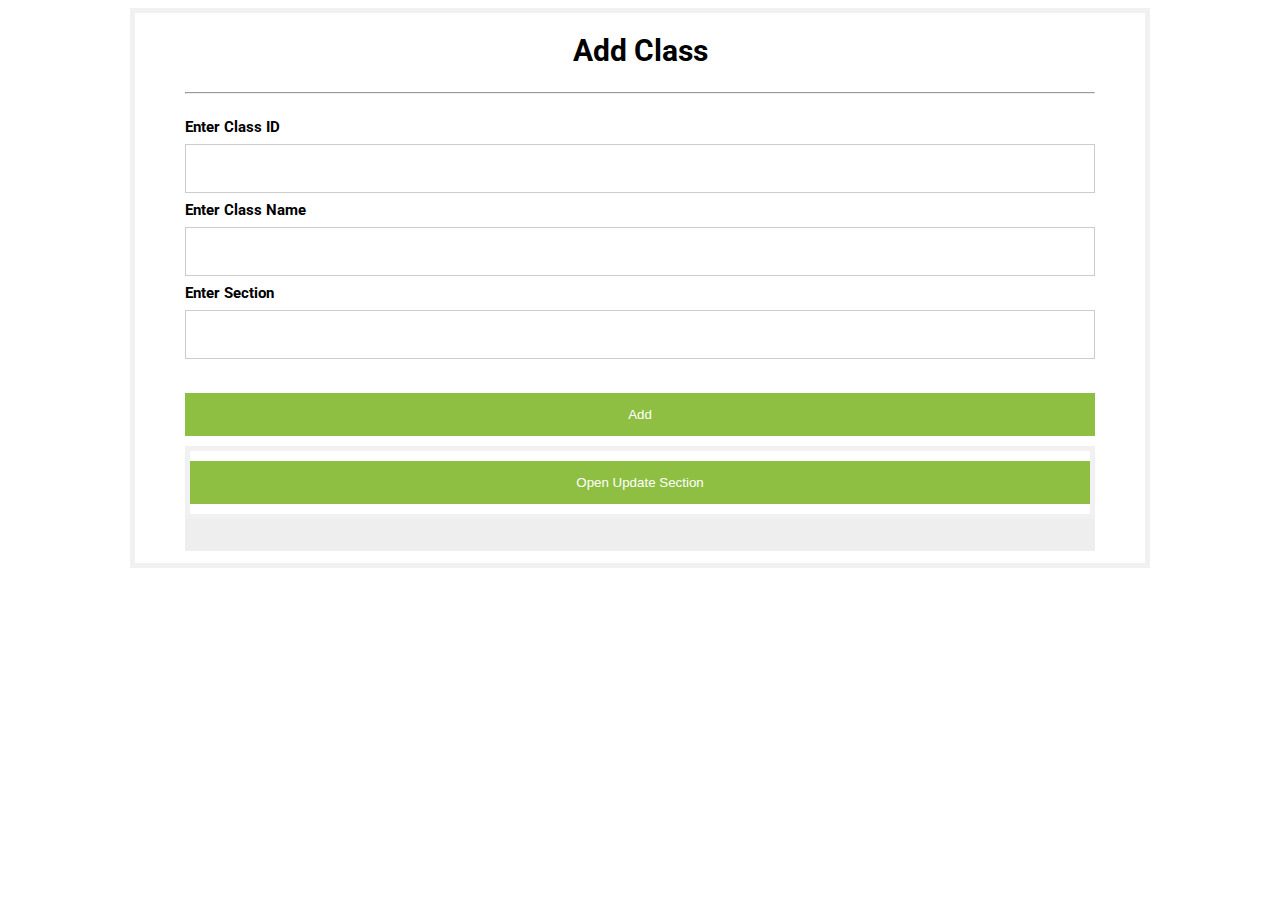
<file: add_class.html>
<!DOCTYPE html>
<html>
  <head>
    <title>Simple login form</title>
    <link href="https://fonts.googleapis.com/css?family=Roboto:300,400,500,700" rel="stylesheet">
    <style>
      html, body {
      display: flex;
      justify-content: center;
      font-family: Roboto, Arial, sans-serif;
      font-size: 15px;
      }
      form {
      border: 5px solid #f1f1f1;
      }
      input[type=text], input[type=password] {
      width: 100%;
      padding: 16px 8px;
      margin: 8px 0;
      display: inline-block;
      border: 1px solid #ccc;
      box-sizing: border-box;
      }
      button {
      background-color: #8ebf42;
      color: white;
      padding: 14px 0;
      margin: 10px 0;
      border: none;
      cursor: grabbing;
      width: 100%;
      }
      h1 {
      text-align:center;
      fone-size:18;
      }
      button:hover {
      opacity: 0.8;
      }
      .formcontainer {
      text-align: left;
      margin: 24px 50px 12px;
      }
      .container {
      padding: 16px 0;
      text-align:left;
      }
      span.psw {
      float: right;
      padding-top: 0;
      padding-right: 15px;
      }
      /* Change styles for span on extra small screens */
      @media screen and (max-width: 300px) {
      span.psw {
      display: block;
      float: none;
      }
    </style>
  </head>
  <body>
    <form action="add_class.php" method="POST">
      <h1>Add Class</h1>
      <div class="formcontainer">
      <hr/>
      
      <div class="container">
        <label for="ClassId"><strong>Enter Class ID</strong></label>
        <input type="text" name="ClassId" required>
        <label for="ClassName"><strong>Enter Class Name</strong></label>
        <input type="text" name="ClassName" required>
        <label for="Section"><strong>Enter Section</strong></label>
        <input type="text" name="Section" required>
      </div>
      <form action="add_class.php" method="POST">
      <button type="submit">Add</button>
      </form>
      <form action="update_class.html" method="POST">
      <button type="submit">Open Update Section</button>
      </form>
      <div class="container" style="background-color: #eee">
      </div>
    </form>
  </body>
</html>
</file>
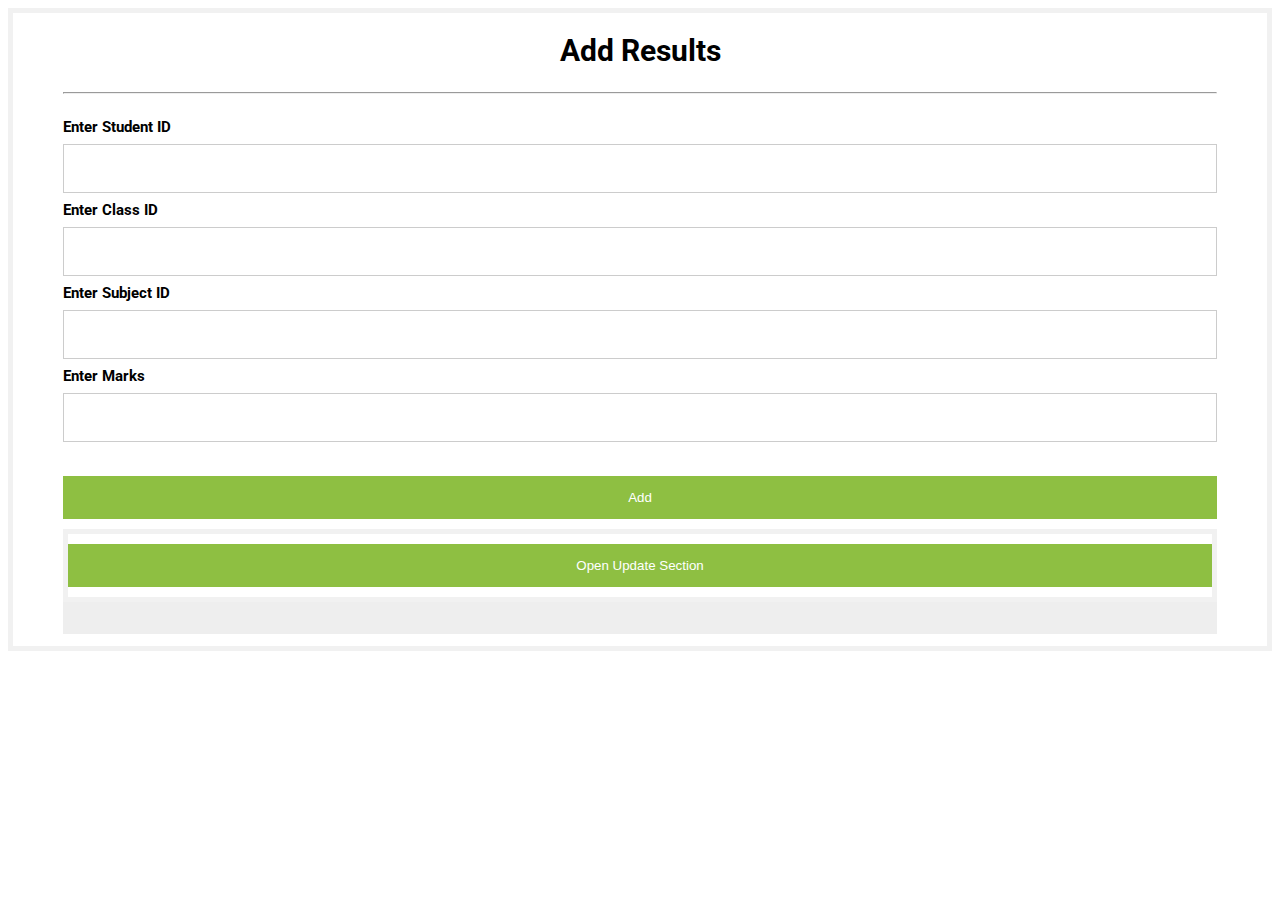
<file: add_results.html>
<!DOCTYPE html>
<html>
  <head>
    <title>Simple login form</title>
    <link href="https://fonts.googleapis.com/css?family=Roboto:300,400,500,700" rel="stylesheet">
    <style>
      html, body {
      display: flex;
      justify-content: center;
      font-family: Roboto, Arial, sans-serif;
      font-size: 15px;
      }
      form {
      border: 5px solid #f1f1f1;
      }
      input[type=text], input[type=password] {
      width: 100%;
      padding: 16px 8px;
      margin: 8px 0;
      display: inline-block;
      border: 1px solid #ccc;
      box-sizing: border-box;
      }
      button {
      background-color: #8ebf42;
      color: white;
      padding: 14px 0;
      margin: 10px 0;
      border: none;
      cursor: grabbing;
      width: 100%;
      }
      h1 {
      text-align:center;
      fone-size:18;
      }
      button:hover {
      opacity: 0.8;
      }
      .formcontainer {
      text-align: left;
      margin: 24px 50px 12px;
      }
      .container {
      padding: 16px 0;
      text-align:left;
      }
      span.psw {
      float: right;
      padding-top: 0;
      padding-right: 15px;
      }
      /* Change styles for span on extra small screens */
      @media screen and (max-width: 300px) {
      span.psw {
      display: block;
      float: none;
      }
    </style>
  </head>
  <body>
    <form action="add_results.php" method="POST">
      <h1>Add Results</h1>
      <div class="formcontainer">
      <hr/>
      <div class="container">
        <label for="StudentId"><strong>Enter Student ID</strong></label>
        <input type="text" name="StudentId" required>
        <label for="ClassId"><strong>Enter Class ID</strong></label>
        <input type="text" name="ClassId" required>
        <label for="SubjectId"><strong>Enter Subject ID</strong></label>
        <input type="text" name="SubjectId" required>
        <label for="Marks"><strong>Enter Marks</strong></label>
        <input type="text" name="Marks" required>
      </div>
      <form action="add_results.php" method="POST">
      <button type="submit">Add</button>
      </form>
      <form action="update_results.html" method="POST">
      <button type="submit">Open Update Section</button>
      </form>
      <div class="container" style="background-color: #eee">
      </div>
    </form>
  </body>
</html>
</file>
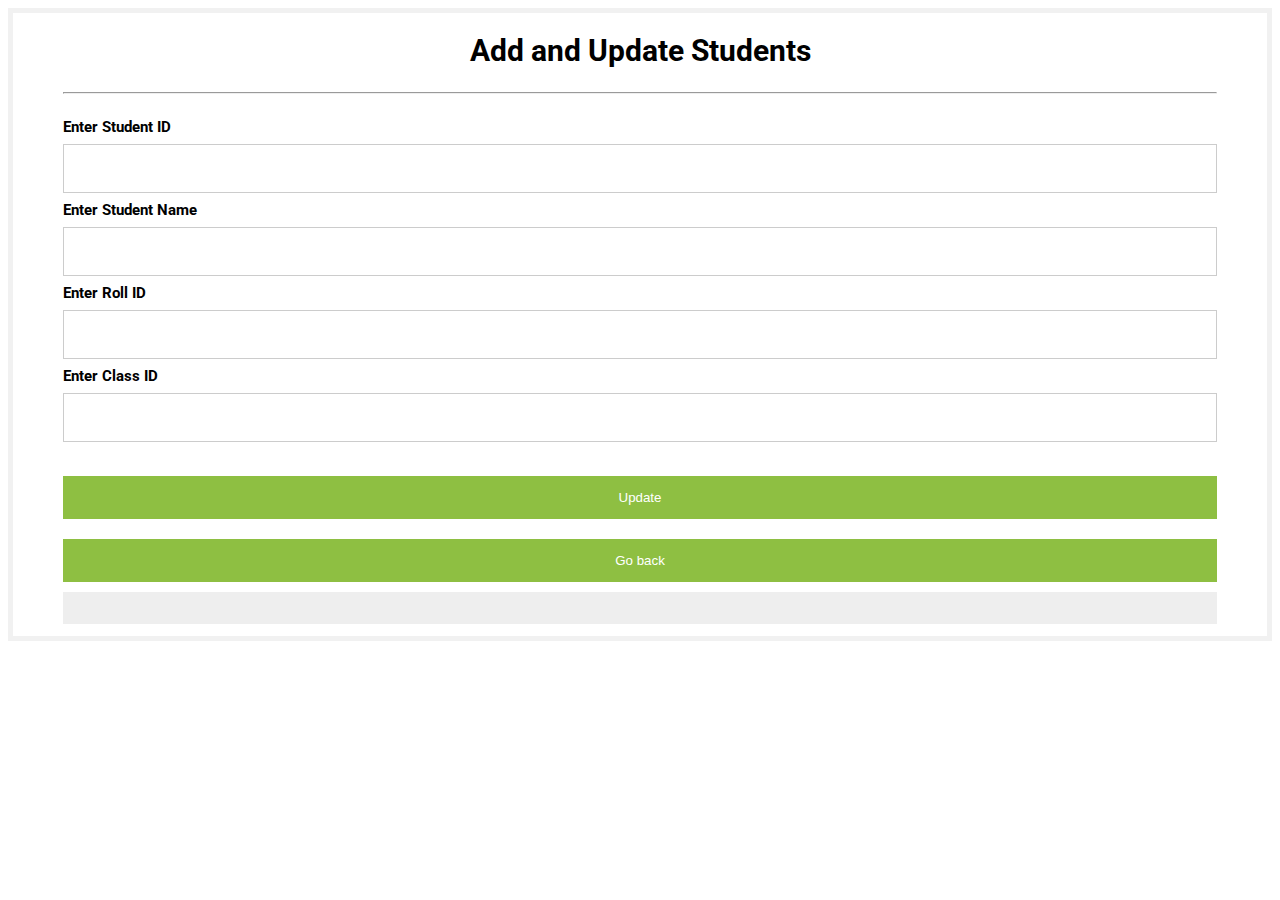
<file: add_students.html>
<!DOCTYPE html>
<html>
  <head>
    <title>Simple login form</title>
    <link href="https://fonts.googleapis.com/css?family=Roboto:300,400,500,700" rel="stylesheet">
    <style>
      html, body {
      display: flex;
      justify-content: center;
      font-family: Roboto, Arial, sans-serif;
      font-size: 15px;
      }
      form {
      border: 5px solid #f1f1f1;
      }
      input[type=text], input[type=password] {
      width: 100%;
      padding: 16px 8px;
      margin: 8px 0;
      display: inline-block;
      border: 1px solid #ccc;
      box-sizing: border-box;
      }
      button {
      background-color: #8ebf42;
      color: white;
      padding: 14px 0;
      margin: 10px 0;
      border: none;
      cursor: grabbing;
      width: 100%;
      }
      h1 {
      text-align:center;
      fone-size:18;
      }
      button:hover {
      opacity: 0.8;
      }
      .formcontainer {
      text-align: left;
      margin: 24px 50px 12px;
      }
      .container {
      padding: 16px 0;
      text-align:left;
      }
      span.psw {
      float: right;
      padding-top: 0;
      padding-right: 15px;
      }
      /* Change styles for span on extra small screens */
      @media screen and (max-width: 300px) {
      span.psw {
      display: block;
      float: none;
      }
    </style>
  </head>
  <body>
    <form action="add_students.php" method="POST">
      <h1>Add and Update Students</h1>
      <div class="formcontainer">
      <hr/>
      <div class="container">
        <label for="StudentId"><strong>Enter Student ID</strong></label>
        <input type="text" name="StudentId" required>
        <label for="StudentName"><strong>Enter Student Name</strong></label>
        <input type="text" name="StudentName" required>
        <label for="RollId"><strong>Enter Roll ID</strong></label>
        <input type="text" name="RollId" required>
        <label for="ClassId"><strong>Enter Class ID</strong></label>
        <input type="text" name="ClassId" required>
      </div>
      <form action="add_students.php" method="POST">
      <button type="submit">Update</button>
      </form>
      <button type="submit">Go back</button>
      <div class="container" style="background-color: #eee">
      </div>
    </form>
  </body>
</html>
</file>
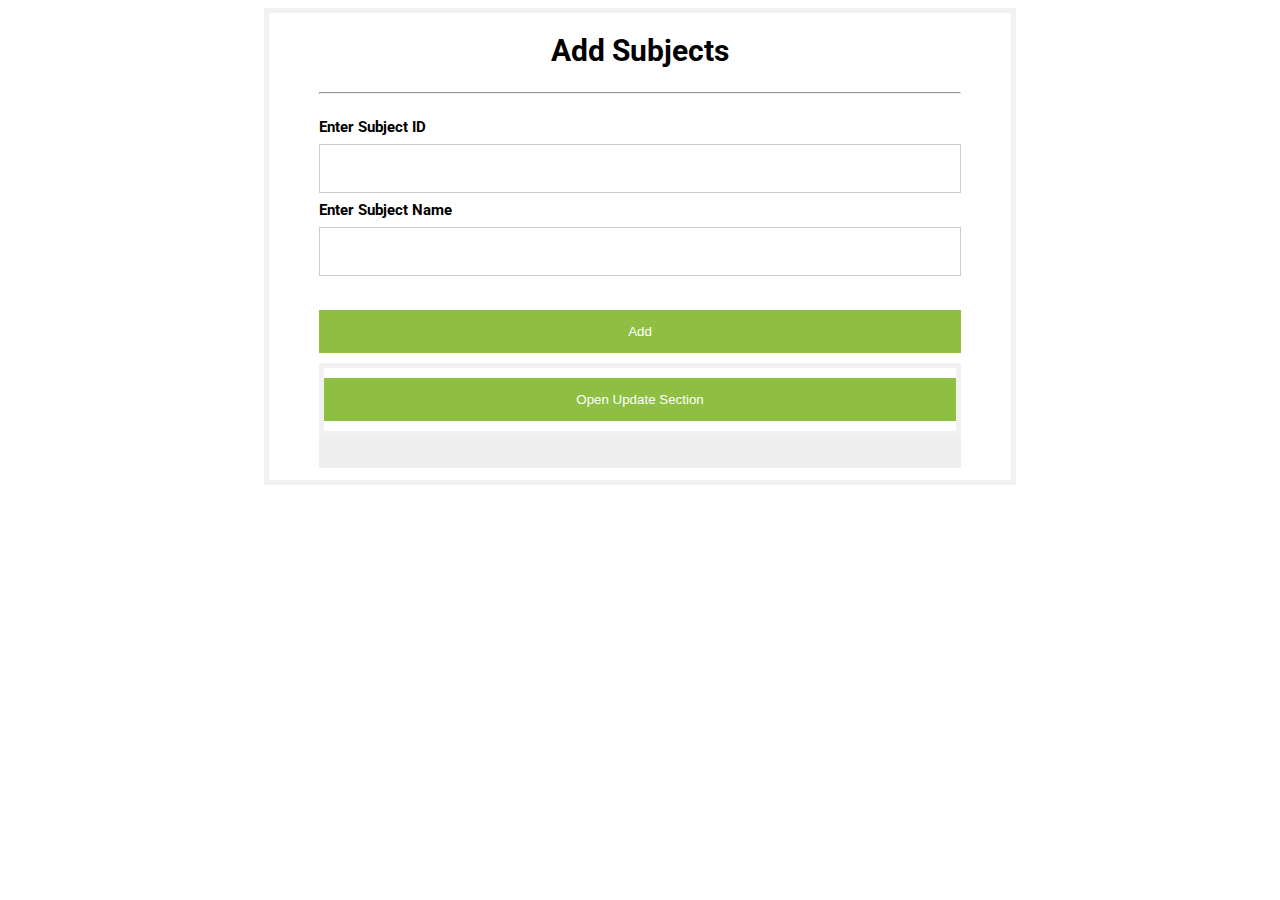
<file: add_subjects.html>
<!DOCTYPE html>
<html>
  <head>
    <title>Simple login form</title>
    <link href="https://fonts.googleapis.com/css?family=Roboto:300,400,500,700" rel="stylesheet">
    <style>
      html, body {
      display: flex;
      justify-content: center;
      font-family: Roboto, Arial, sans-serif;
      font-size: 15px;
      }
      form {
      border: 5px solid #f1f1f1;
      }
      input[type=text], input[type=password] {
      width: 100%;
      padding: 16px 8px;
      margin: 8px 0;
      display: inline-block;
      border: 1px solid #ccc;
      box-sizing: border-box;
      }
      button {
      background-color: #8ebf42;
      color: white;
      padding: 14px 0;
      margin: 10px 0;
      border: none;
      cursor: grabbing;
      width: 100%;
      }
      h1 {
      text-align:center;
      fone-size:18;
      }
      button:hover {
      opacity: 0.8;
      }
      .formcontainer {
      text-align: left;
      margin: 24px 50px 12px;
      }
      .container {
      padding: 16px 0;
      text-align:left;
      }
      span.psw {
      float: right;
      padding-top: 0;
      padding-right: 15px;
      }
      /* Change styles for span on extra small screens */
      @media screen and (max-width: 300px) {
      span.psw {
      display: block;
      float: none;
      }
    </style>
  </head>
  <body>
    <form action="add_subjects.php" method="POST">
      <h1>Add Subjects</h1>
      <div class="formcontainer">
      <hr/>
      <div class="container">
        <label for="SubjectId"><strong>Enter Subject ID</strong></label>
        <input type="text" name="SubjectId" required>
        <label for="SubjectName"><strong>Enter Subject Name</strong></label>
        <input type="text" name="SubjectName" required>
      </div>
      <form action="add_subjects.php" method="POST">
      <button type="submit">Add</button>
      </form>
      <form action="update_subjects.html" method="POST"> 
      <button type="submit">Open Update Section</button>
      </form>
      <div class="container" style="background-color: #eee">
      </div>
    </form>
  </body>
</html>
</file>
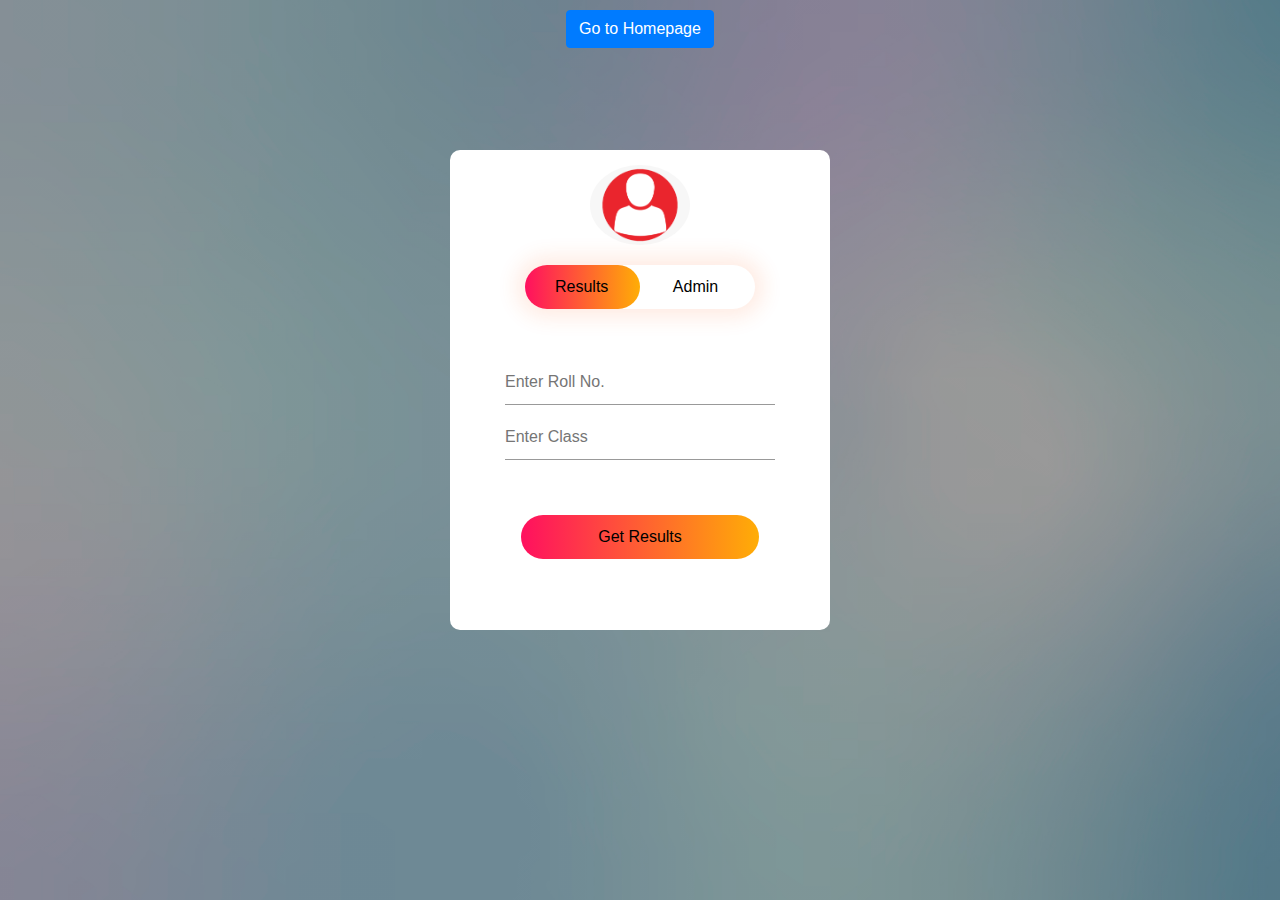
<file: LoginPage.html>
<!DOCTYPE html>
<html>
    <head>
        <title>Login Page</title>
        <link rel="stylesheet" href="https://stackpath.bootstrapcdn.com/bootstrap/4.5.2/css/bootstrap.min.css" integrity="sha384-JcKb8q3iqJ61gNV9KGb8thSsNjpSL0n8PARn9HuZOnIxN0hoP+VmmDGMN5t9UJ0Z" crossorigin="anonymous">
        <script src="https://code.jquery.com/jquery-3.5.1.slim.min.js" integrity="sha384-DfXdz2htPH0lsSSs5nCTpuj/zy4C+OGpamoFVy38MVBnE+IbbVYUew+OrCXaRkfj" crossorigin="anonymous"></script>
        <script src="https://cdn.jsdelivr.net/npm/popper.js@1.16.1/dist/umd/popper.min.js" integrity="sha384-9/reFTGAW83EW2RDu2S0VKaIzap3H66lZH81PoYlFhbGU+6BZp6G7niu735Sk7lN" crossorigin="anonymous"></script>
        <script src="https://stackpath.bootstrapcdn.com/bootstrap/4.5.2/js/bootstrap.min.js" integrity="sha384-B4gt1jrGC7Jh4AgTPSdUtOBvfO8shuf57BaghqFfPlYxofvL8/KUEfYiJOMMV+rV" crossorigin="anonymous"></script>
        <link rel="stylesheet" href="css/LoginPage.css">
    </head>

    <body>
    	<div class="main-background">
        <form action="index.html" method="POST">
          <div align="center" style="margin-top: 10px;">
        <button type="submit" class="btn btn-primary">Go to Homepage</button>
      </div>
        </form>
    		<div class="login-box">
    			<img src="pics/avatar.png" class="avatar"/>
    			<div class="button-box">
    				<div id="btn"></div>
    				<button type="button" class="toggle-btn" onclick="results()">Results</button>
    				<button type="button" class="toggle-btn" onclick="admin()">Admin</button>	
    			</div>
    			<div class="d-flex flex-row justify-content-center">
    			<form id="results" class="input-group" action="connect.php" method="post">
    				<input type="text" class="input-field" placeholder="Enter Roll No." name="rollid">
    				<input type="text" class="input-field" placeholder="Enter Class" name="classid">
    				<button type="submit" class="submit-btn">Get Results</button>
    			</form>
    			</div>
    			    <form id="admin" class="input-group" action="Admin.php" method="post">
    				<input type="text" class="input-field" placeholder="Username" name="UserName">
    				<input type="password" class="input-field" placeholder="Password" name="Password">
    				<button type="submit" class="submit-btn">Login</button>
    			</form>

    		</div>

    	</div>

     
  <script>
  	var x = document.getElementById("results");
  	var y = document.getElementById("admin");
  	var z = document.getElementById("btn");

  	function admin(){
  		x.style.left = "-400px";
  		y.style.left = "50px";
  		z.style.left = "115px";
  	}
  	function results(){
  	x.style.left = "50px";
  	y.style.left = "450px";
  	z.style.left = "0px";
  	}
  </script>
  </body>
</html>
</file>
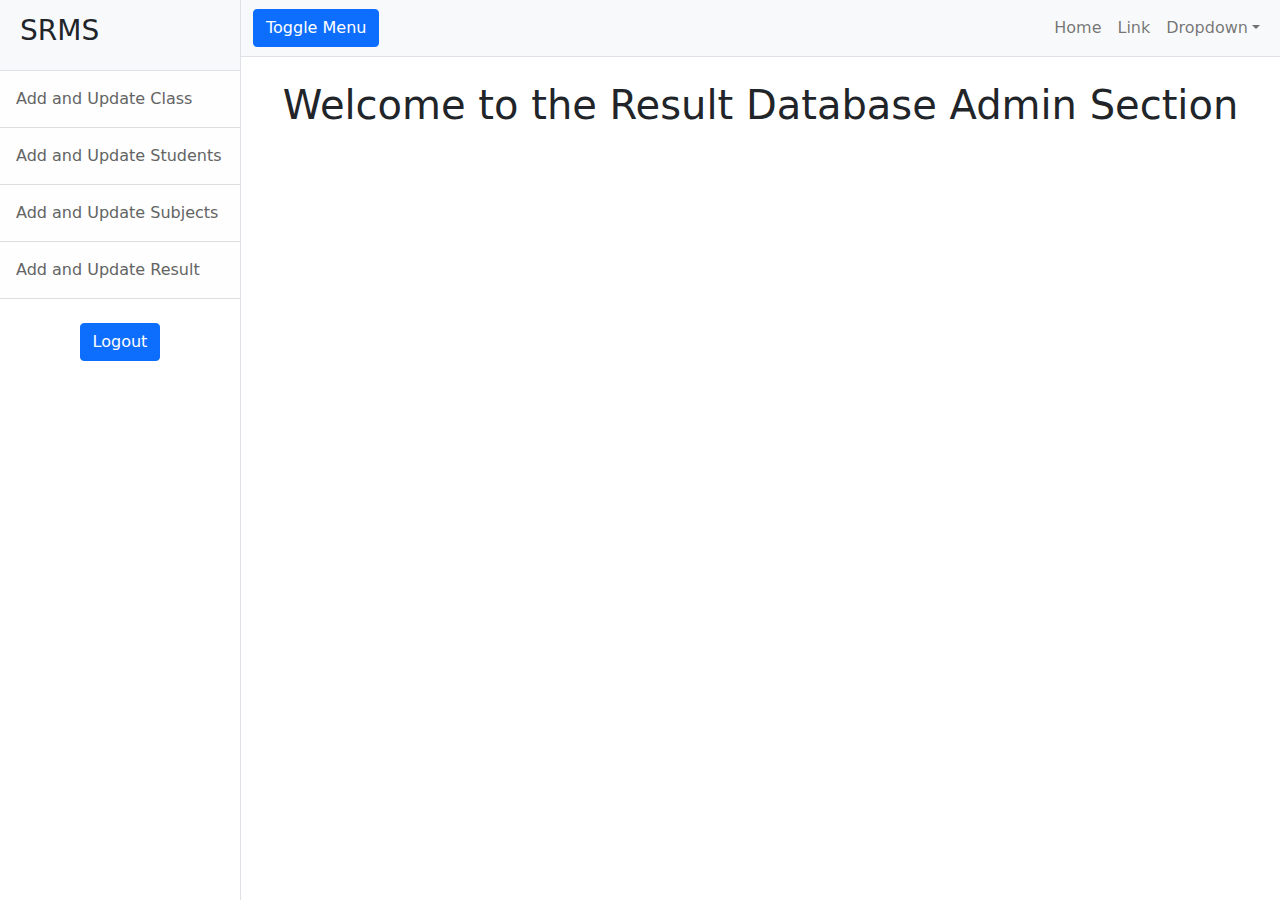
<file: sidebar.html>
<!DOCTYPE html>
<html lang="en">
    <head>
        <meta charset="utf-8" />
        <meta name="viewport" content="width=device-width, initial-scale=1, shrink-to-fit=no" />
        <meta name="description" content="" />
        <meta name="author" content="" />
        <title>Simple Sidebar - Start Bootstrap Template</title>
        <!-- Favicon-->
        <link rel="icon" type="image/x-icon" href="assets/favicon.ico" />
        <!-- Core theme CSS (includes Bootstrap)-->
        <link href="css/styles.css" rel="stylesheet" />
    </head>
    <body>
        <div class="d-flex" id="wrapper">
            <!-- Sidebar-->
            <div class="border-end bg-white" id="sidebar-wrapper">
                <div class="sidebar-heading border-bottom bg-light"><h3>SRMS<h3></div>
                <div class="list-group list-group-flush">
                    <a class="list-group-item list-group-item-action list-group-item-light p-3" href="add_class.html">Add and Update Class</a>
                    <a class="list-group-item list-group-item-action list-group-item-light p-3" href="add_students.html">Add and Update Students</a>
                    <a class="list-group-item list-group-item-action list-group-item-light p-3" href="add_subjects.html">Add and Update Subjects</a>
                    <a class="list-group-item list-group-item-action list-group-item-light p-3" href="add_results.html">Add and Update Result</a>
                    <br>
                    <form action="logout.php" method="post">
                    <div style="text-align: center;">
                    <button class="btn btn-primary" id="logoutbutton">Logout</button>
                    </div>
                </form>
                </div>
            </div>
            <!-- Page content wrapper-->
            <div id="page-content-wrapper">
                <!-- Top navigation-->
                <nav class="navbar navbar-expand-lg navbar-light bg-light border-bottom">
                    <div class="container-fluid">
                        <button class="btn btn-primary" id="sidebarToggle">Toggle Menu</button>
                        <button class="navbar-toggler" type="button" data-bs-toggle="collapse" data-bs-target="#navbarSupportedContent" aria-controls="navbarSupportedContent" aria-expanded="false" aria-label="Toggle navigation"><span class="navbar-toggler-icon"></span></button>
                        <div class="collapse navbar-collapse" id="navbarSupportedContent">
                            <ul class="navbar-nav ms-auto mt-2 mt-lg-0">
                                <li class="nav-item active"><a class="nav-link" href="#!">Home</a></li>
                                <li class="nav-item"><a class="nav-link" href="#!">Link</a></li>
                                <li class="nav-item dropdown">
                                    <a class="nav-link dropdown-toggle" id="navbarDropdown" href="#" role="button" data-bs-toggle="dropdown" aria-haspopup="true" aria-expanded="false">Dropdown</a>
                                    <div class="dropdown-menu dropdown-menu-end" aria-labelledby="navbarDropdown">
                                        <a class="dropdown-item" href="#!">Action</a>
                                        <a class="dropdown-item" href="#!">Another action</a>
                                        <div class="dropdown-divider"></div>
                                        <a class="dropdown-item" href="#!">Something else here</a>
                                    </div>
                                </li>
                            </ul>
                        </div>
                    </div>
                </nav>
                <!-- Page content-->
                <div class="container-fluid">
                    <div class="bg-pic">
                    <h1 class="mt-4" style="text-align: center;">Welcome to the Result Database Admin Section</h1>
                    <p></p>
                </div>
                </div>
            </div>
        </div>
        <!-- Bootstrap core JS-->
        <script src="https://cdn.jsdelivr.net/npm/bootstrap@5.1.0/dist/js/bootstrap.bundle.min.js"></script>
        <!-- Core theme JS-->
        <script src="js/scripts.js"></script>
    </body>
</html>
</file>
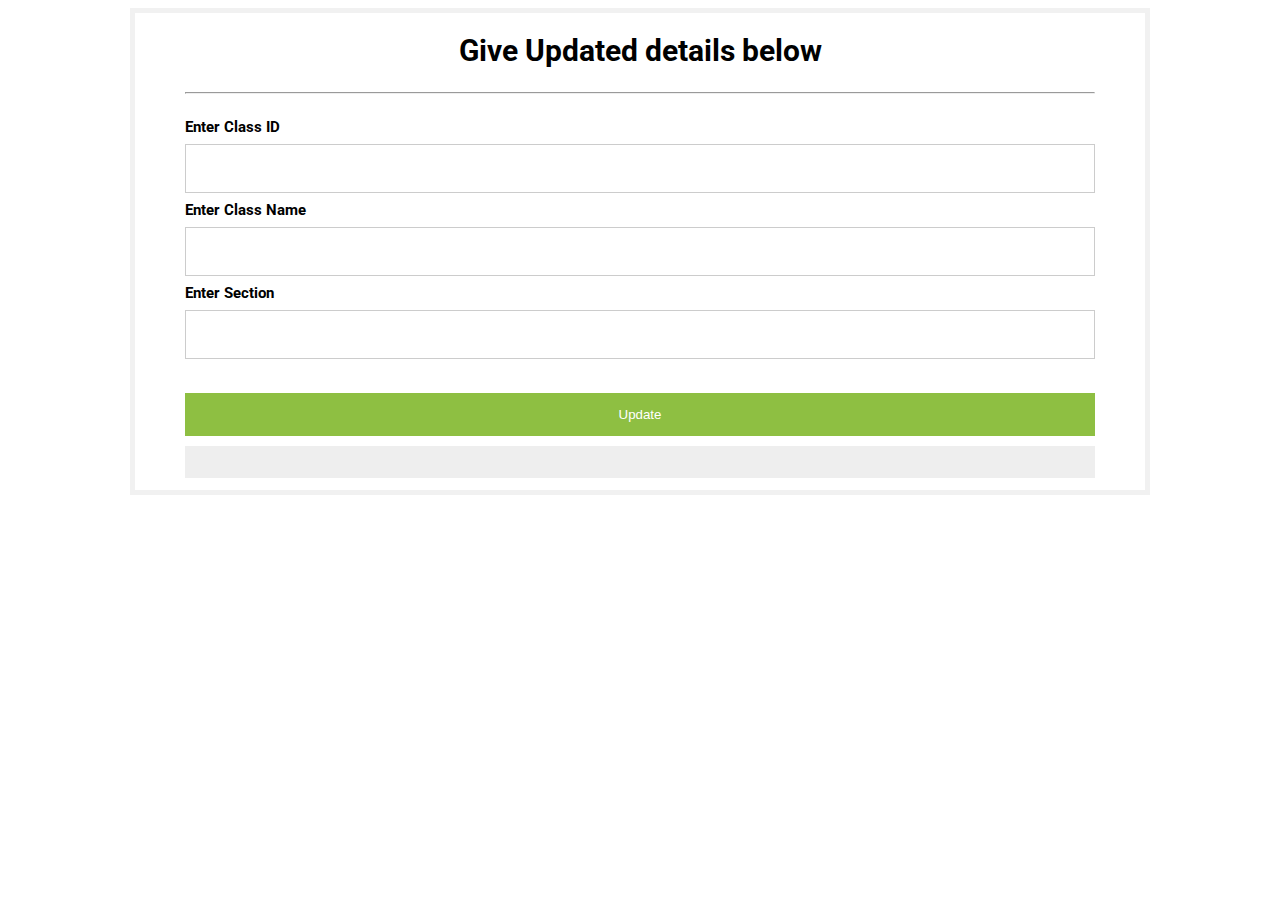
<file: update_class.html>
<!DOCTYPE html>
<html>
  <head>
    <title>Simple login form</title>
    <link href="https://fonts.googleapis.com/css?family=Roboto:300,400,500,700" rel="stylesheet">
    <style>
      html, body {
      display: flex;
      justify-content: center;
      font-family: Roboto, Arial, sans-serif;
      font-size: 15px;
      }
      form {
      border: 5px solid #f1f1f1;
      }
      input[type=text], input[type=password] {
      width: 100%;
      padding: 16px 8px;
      margin: 8px 0;
      display: inline-block;
      border: 1px solid #ccc;
      box-sizing: border-box;
      }
      button {
      background-color: #8ebf42;
      color: white;
      padding: 14px 0;
      margin: 10px 0;
      border: none;
      cursor: grabbing;
      width: 100%;
      }
      h1 {
      text-align:center;
      fone-size:18;
      }
      button:hover {
      opacity: 0.8;
      }
      .formcontainer {
      text-align: left;
      margin: 24px 50px 12px;
      }
      .container {
      padding: 16px 0;
      text-align:left;
      }
      span.psw {
      float: right;
      padding-top: 0;
      padding-right: 15px;
      }
      /* Change styles for span on extra small screens */
      @media screen and (max-width: 300px) {
      span.psw {
      display: block;
      float: none;
      }
    </style>
  </head>
  <body>
    <form action="update_class.php" method="POST">
      <h1>Give Updated details below</h1>
      <div class="formcontainer">
      <hr/>
      
      <div class="container">
        <label for="ClassId"><strong>Enter Class ID</strong></label>
        <input type="text" name="ClassId" required>
        <label for="ClassName"><strong>Enter Class Name</strong></label>
        <input type="text" name="ClassName" required>
        <label for="Section"><strong>Enter Section</strong></label>
        <input type="text" name="Section" required>
      </div>
      <form action="update_class.php" method="POST">
      <button type="submit">Update</button>
      </form>
      <div class="container" style="background-color: #eee">
      </div>
    </form>
  </body>
</html>
</file>
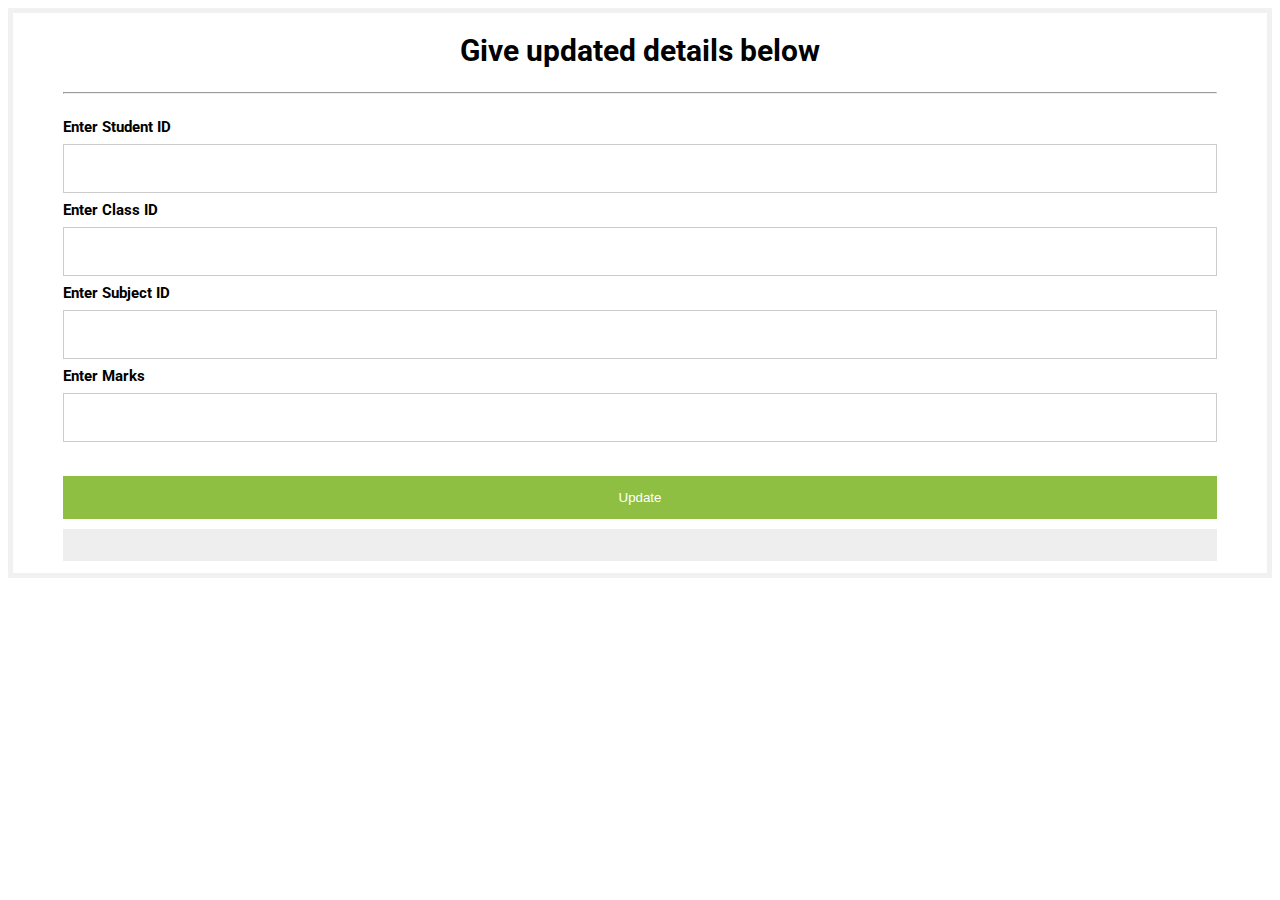
<file: update_results.html>
<!DOCTYPE html>
<html>
  <head>
    <title>Simple login form</title>
    <link href="https://fonts.googleapis.com/css?family=Roboto:300,400,500,700" rel="stylesheet">
    <style>
      html, body {
      display: flex;
      justify-content: center;
      font-family: Roboto, Arial, sans-serif;
      font-size: 15px;
      }
      form {
      border: 5px solid #f1f1f1;
      }
      input[type=text], input[type=password] {
      width: 100%;
      padding: 16px 8px;
      margin: 8px 0;
      display: inline-block;
      border: 1px solid #ccc;
      box-sizing: border-box;
      }
      button {
      background-color: #8ebf42;
      color: white;
      padding: 14px 0;
      margin: 10px 0;
      border: none;
      cursor: grabbing;
      width: 100%;
      }
      h1 {
      text-align:center;
      fone-size:18;
      }
      button:hover {
      opacity: 0.8;
      }
      .formcontainer {
      text-align: left;
      margin: 24px 50px 12px;
      }
      .container {
      padding: 16px 0;
      text-align:left;
      }
      span.psw {
      float: right;
      padding-top: 0;
      padding-right: 15px;
      }
      /* Change styles for span on extra small screens */
      @media screen and (max-width: 300px) {
      span.psw {
      display: block;
      float: none;
      }
    </style>
  </head>
  <body>
    <form action="update_results.php" method="POST">
      <h1>Give updated details below</h1>
      <div class="formcontainer">
      <hr/>
      <div class="container">
        <label for="StudentId"><strong>Enter Student ID</strong></label>
        <input type="text" name="StudentId" required>
        <label for="ClassId"><strong>Enter Class ID</strong></label>
        <input type="text" name="ClassId" required>
        <label for="SubjectId"><strong>Enter Subject ID</strong></label>
        <input type="text" name="SubjectId" required>
        <label for="Marks"><strong>Enter Marks</strong></label>
        <input type="text" name="Marks" required>
      </div>
      <form action="update_results.php" method="POST">
      <button type="submit">Update</button>
      </form>
      <div class="container" style="background-color: #eee">
      </div>
    </form>
  </body>
</html>
</file>
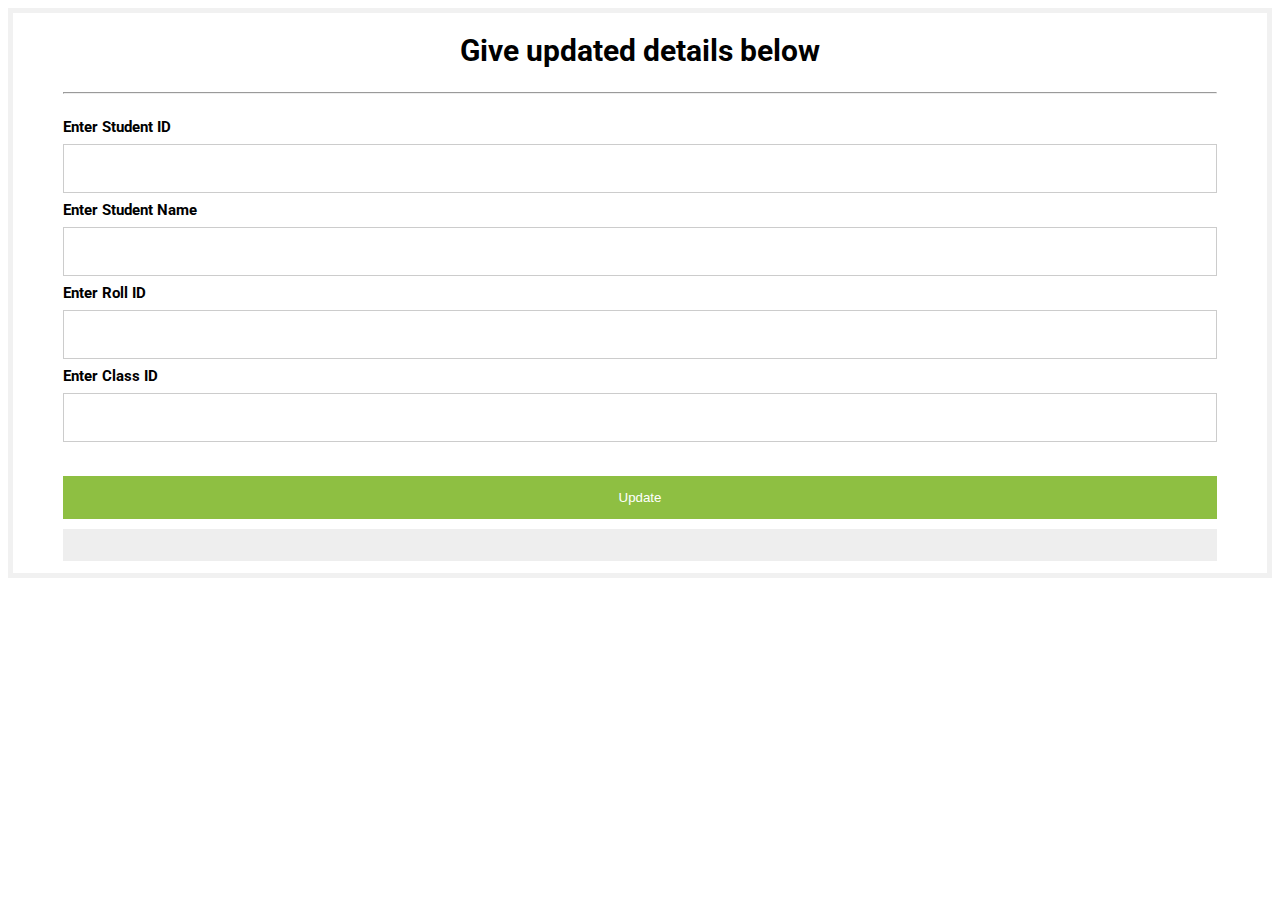
<file: update_students.html>
<!DOCTYPE html>
<html>
  <head>
    <title>Simple login form</title>
    <link href="https://fonts.googleapis.com/css?family=Roboto:300,400,500,700" rel="stylesheet">
    <style>
      html, body {
      display: flex;
      justify-content: center;
      font-family: Roboto, Arial, sans-serif;
      font-size: 15px;
      }
      form {
      border: 5px solid #f1f1f1;
      }
      input[type=text], input[type=password] {
      width: 100%;
      padding: 16px 8px;
      margin: 8px 0;
      display: inline-block;
      border: 1px solid #ccc;
      box-sizing: border-box;
      }
      button {
      background-color: #8ebf42;
      color: white;
      padding: 14px 0;
      margin: 10px 0;
      border: none;
      cursor: grabbing;
      width: 100%;
      }
      h1 {
      text-align:center;
      fone-size:18;
      }
      button:hover {
      opacity: 0.8;
      }
      .formcontainer {
      text-align: left;
      margin: 24px 50px 12px;
      }
      .container {
      padding: 16px 0;
      text-align:left;
      }
      span.psw {
      float: right;
      padding-top: 0;
      padding-right: 15px;
      }
      /* Change styles for span on extra small screens */
      @media screen and (max-width: 300px) {
      span.psw {
      display: block;
      float: none;
      }
    </style>
  </head>
  <body>
    <form action="update_students.php" method="POST">
      <h1>Give updated details below</h1>
      <div class="formcontainer">
      <hr/>
      <div class="container">
        <label for="StudentId"><strong>Enter Student ID</strong></label>
        <input type="text" name="StudentId" required>
        <label for="StudentName"><strong>Enter Student Name</strong></label>
        <input type="text" name="StudentName" required>
        <label for="RollId"><strong>Enter Roll ID</strong></label>
        <input type="text" name="RollId" required>
        <label for="ClassId"><strong>Enter Class ID</strong></label>
        <input type="text" name="ClassId" required>
      </div>
      <form action="update_students.php" method="POST">
      <button type="submit">Update</button>
      </form>
      <div class="container" style="background-color: #eee">
      </div>
    </form>
  </body>
</html>
</file>
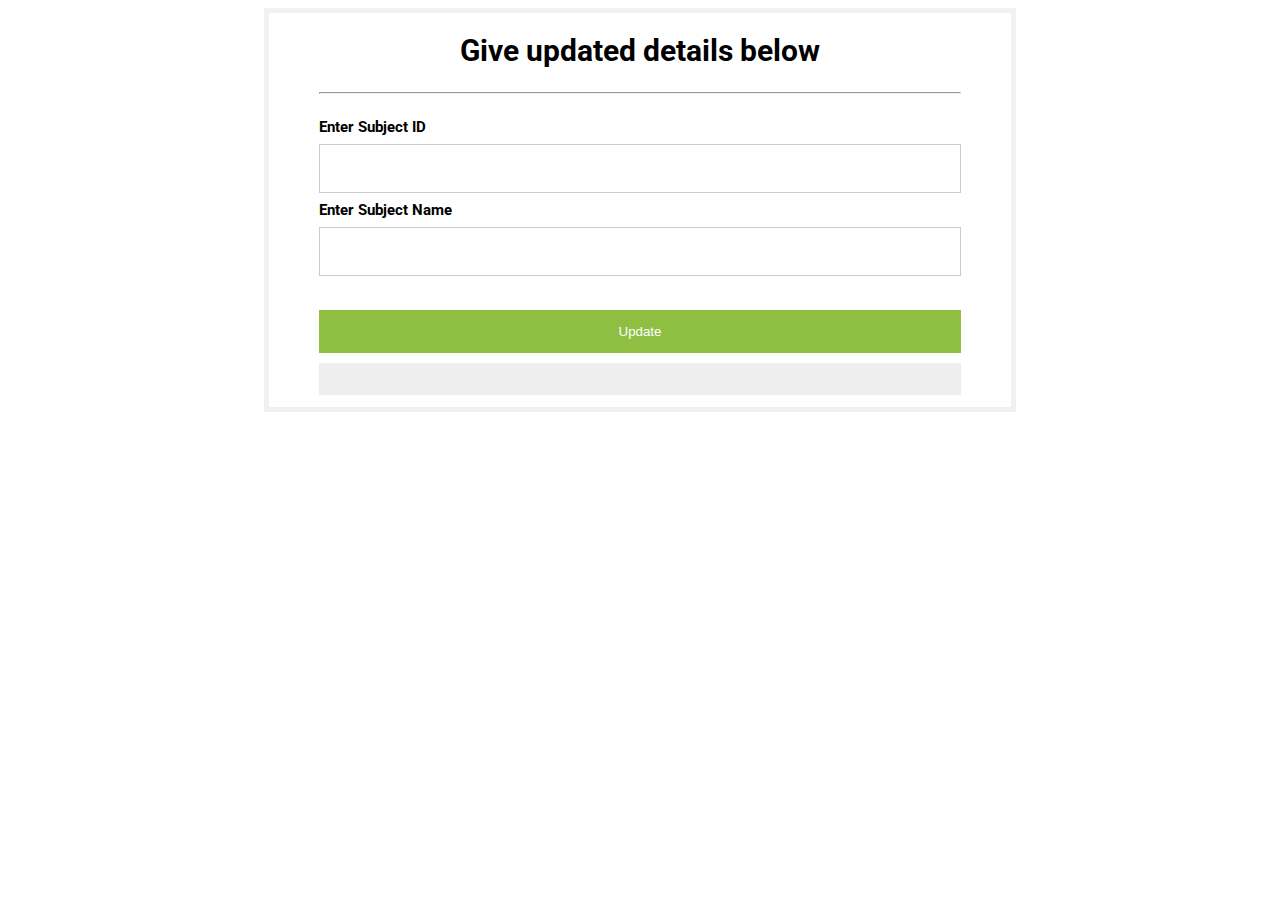
<file: update_subjects.html>
<!DOCTYPE html>
<html>
  <head>
    <title>Simple login form</title>
    <link href="https://fonts.googleapis.com/css?family=Roboto:300,400,500,700" rel="stylesheet">
    <style>
      html, body {
      display: flex;
      justify-content: center;
      font-family: Roboto, Arial, sans-serif;
      font-size: 15px;
      }
      form {
      border: 5px solid #f1f1f1;
      }
      input[type=text], input[type=password] {
      width: 100%;
      padding: 16px 8px;
      margin: 8px 0;
      display: inline-block;
      border: 1px solid #ccc;
      box-sizing: border-box;
      }
      button {
      background-color: #8ebf42;
      color: white;
      padding: 14px 0;
      margin: 10px 0;
      border: none;
      cursor: grabbing;
      width: 100%;
      }
      h1 {
      text-align:center;
      fone-size:18;
      }
      button:hover {
      opacity: 0.8;
      }
      .formcontainer {
      text-align: left;
      margin: 24px 50px 12px;
      }
      .container {
      padding: 16px 0;
      text-align:left;
      }
      span.psw {
      float: right;
      padding-top: 0;
      padding-right: 15px;
      }
      /* Change styles for span on extra small screens */
      @media screen and (max-width: 300px) {
      span.psw {
      display: block;
      float: none;
      }
    </style>
  </head>
  <body>
    <form action="update_subjects.php" method="POST">
      <h1>Give updated details below</h1>
      <div class="formcontainer">
      <hr/>
      <div class="container">
        <label for="SubjectId"><strong>Enter Subject ID</strong></label>
        <input type="text" name="SubjectId" required>
        <label for="SubjectName"><strong>Enter Subject Name</strong></label>
        <input type="text" name="SubjectName" required>
      </div>
      <form action="update_subjects.php" method="POST">
      <button type="submit">Update</button>
      </form>
      <div class="container" style="background-color: #eee">
      </div>
    </form>
  </body>
</html>
</file>
<file: css/LoginPage.css>
*{
	font-family: sans-serif;
}


.main-background{
	background-image: linear-gradient(rgba(0,0,0,0.4),rgba(0,0,0,0.4)),url("backgroundpic.jpg");
	background-size: cover;
	background-position: center;
	height: 100vh;
	width: 100vw;
	position: absolute;
}

.login-box{
	height: 480px;
	width: 380px;
	position: relative;
	margin: 8% auto;
	background: #fff;
	padding: 5px;
	border-radius: 10px;
	overflow: hidden;
}
.button-box{
	width: 230px;
	margin: 110px auto;
	position: relative;
	box-shadow: 0 0 20px 9px #ff61241f;
	border-radius: 30px;
}
.toggle-btn{
	padding: 10px 30px;
	cursor: pointer;
	background: transparent;
	border: 0;
	outline: none;
	position: relative;
}
#btn{
	top: 0;
	left: 0;
	position: absolute;
	width: 115px;
	height: 100%;
	background: linear-gradient(to right, #ff105f,#ffad06);
	border-radius: 30px;
	transition: .5s;
}
.input-group{
	top: 180px;
	position: absolute;
	width: 280px;
	transition: .5s;
	text-align: center;
	margin-top: 25px;
}
.input-field{
	width: 100%;
	padding: 10px 0;
	margin: 5px;
	border-left: 0;
	border-right: 0;
	border-top: 0;
	border-bottom: 1px solid #999;
	outline: none;
	background: transparent;
}
.submit-btn{
	width: 85%;
	padding: 10px 30px;
	cursor: pointer;;
	display: block;
	margin: auto;
	background: linear-gradient(to right, #ff105f,#ffad06);
	border: 0;
	outline: none;
	border-radius: 30px;
	margin-top: 50px;
}
#login{
	left: 50px;
}
#admin{
	left: 450px;
}
.avatar{
	width: 100px;
	height: 80px;
	border-radius: 50%;
	position: absolute;
	margin-left: 135px;
	margin-top: 10px;
}
</file>
